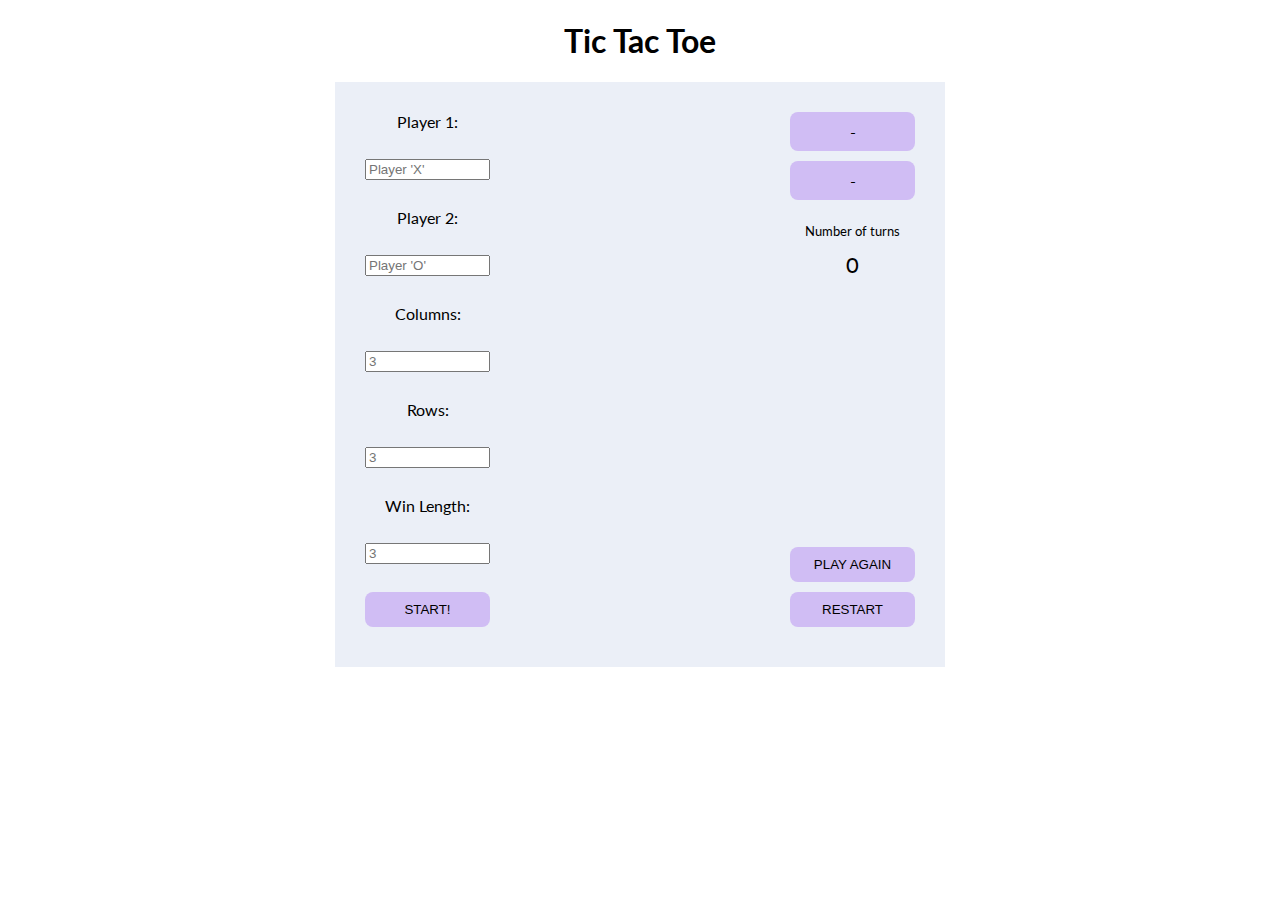
<file: 006-TicTacToe/index.html>
<!DOCTYPE html>
<html lang="en">
<head>
    <meta charset="UTF-8">
    <meta name="description" content="Tic Tac Toe">
    <meta name="keywords" content="HTML, CSS, JavaScript, tic tac toe">
    <meta name="author" content="Tetiana Rohalska">
    <meta name="viewport" content="width=device-width, initial-scale=1.0">
    <title>Tic Tac Toe</title>
    <link rel="stylesheet"  href="https://fonts.googleapis.com/css?family=Lato:300,400,700,900"/>
    <link rel="stylesheet" href="https://fonts.googleapis.com/css2?family=Finger+Paint&display=swap"/>
    <link rel="stylesheet" href="style.css">
</head>

<body>
    <h1 id="title">Tic Tac Toe</h1>
    <main>
        <section id="startBox" class="sidebar">
            <label for="player1_name">Player 1:</label>
            <input type="text" id="player1_name" maxlength="20" placeholder="Player 'X'"/>
            <label for="player2_name">Player 2:</label>
            <input type="text" id="player2_name" maxlength="20" placeholder="Player 'O'"/>

            <label for="columns">Columns:</label>
            <input type="number" id="columns" min="3" max="10" placeholder="3"/>
            <label for="rows">Rows:</label>
            <input type="number" id="rows" min="3" max="10" placeholder="3">

            <label for="steps">Win Length:</label>
            <input type="number" id="steps" min="3" max="10" placeholder="3"/>
            <button id="start" class="button_box">START!</button>
        </section>

        <section id="field"></section>

        <section class="sidebar">
            <!-- Add players' name function -->
            <p id="player1" class="button_box">-</p>
            <p id="player2" class="button_box">-</p>

            <div id="turns">
                <p id="titleTurns">Number of turns</p>
                <p id="numberTurns">0</p>
            </div>

            <h2 id="status"></h2>
            <button id="playAgain" class="button_box">PLAY AGAIN</button>
            <button id="restart" class="button_box">RESTART</button>
        </section>
    </main>

    <script src="game.js"></script>
</body>
</html>
</file>
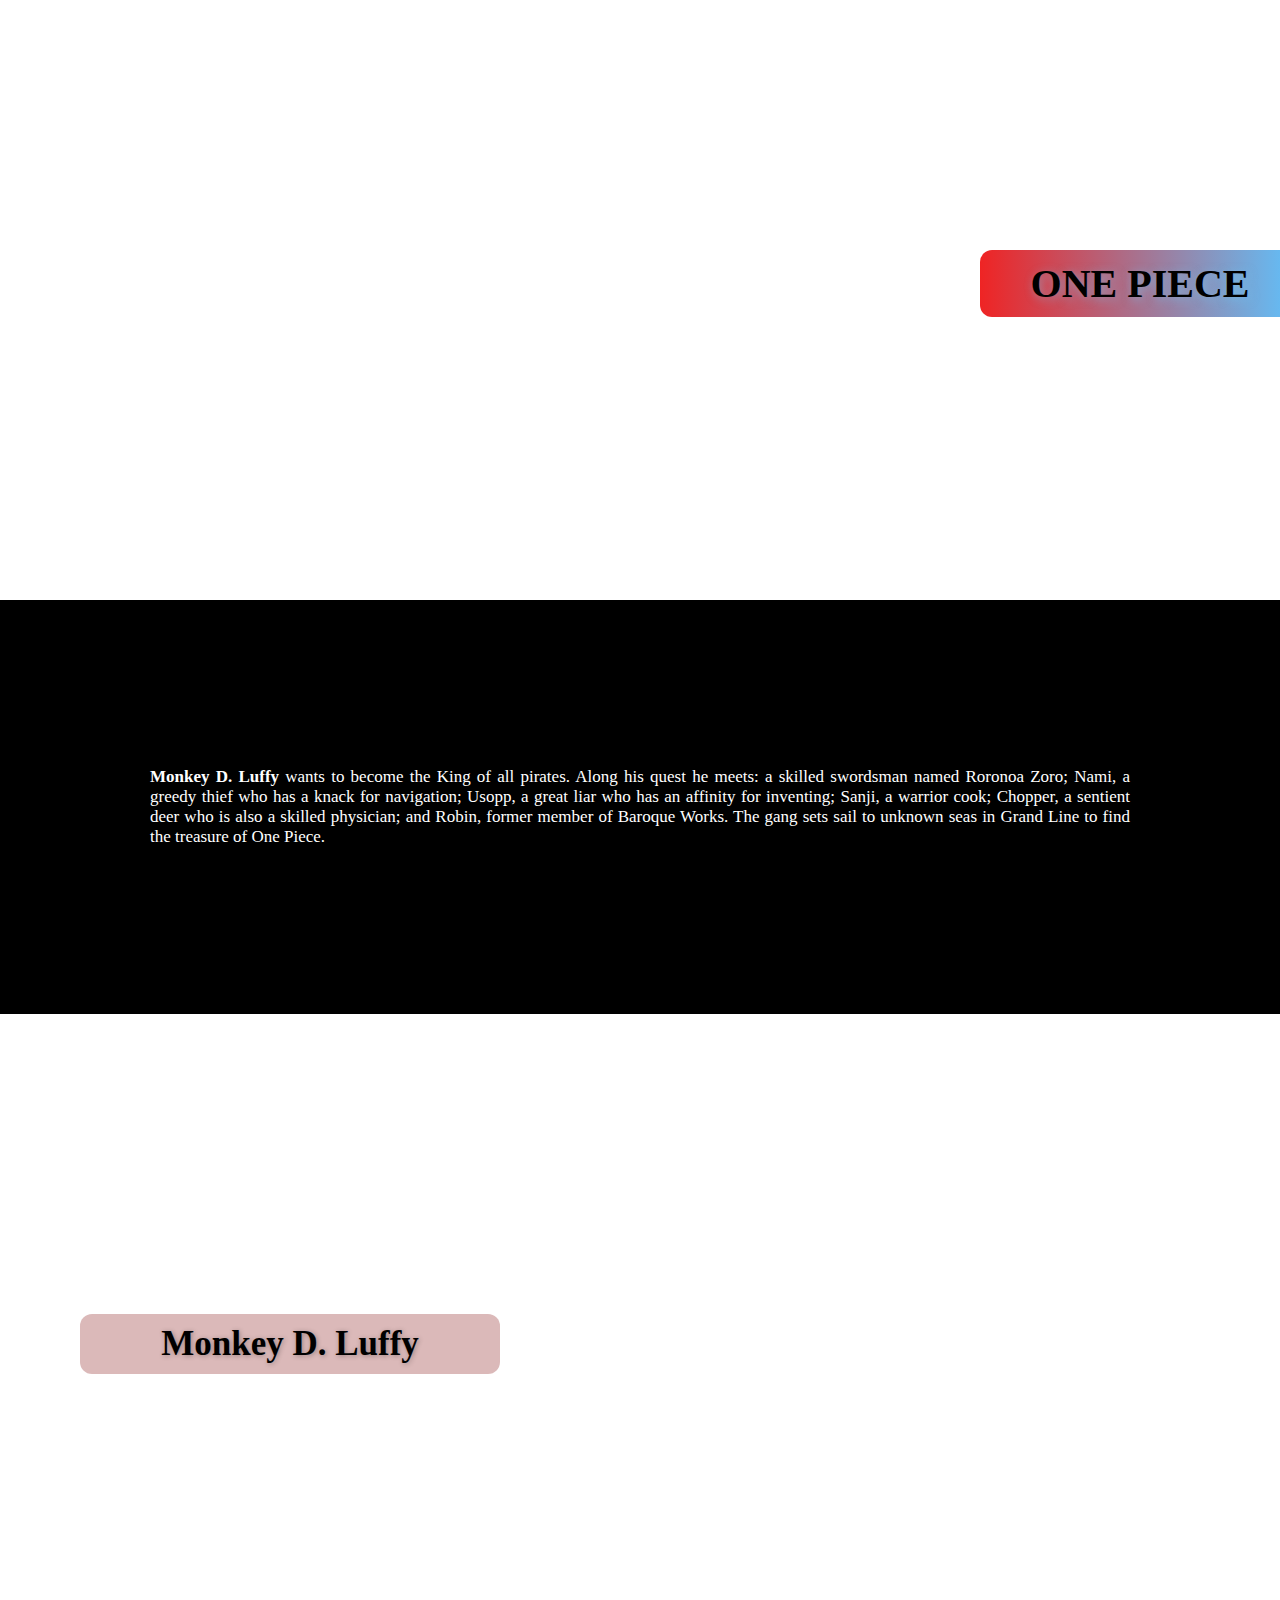
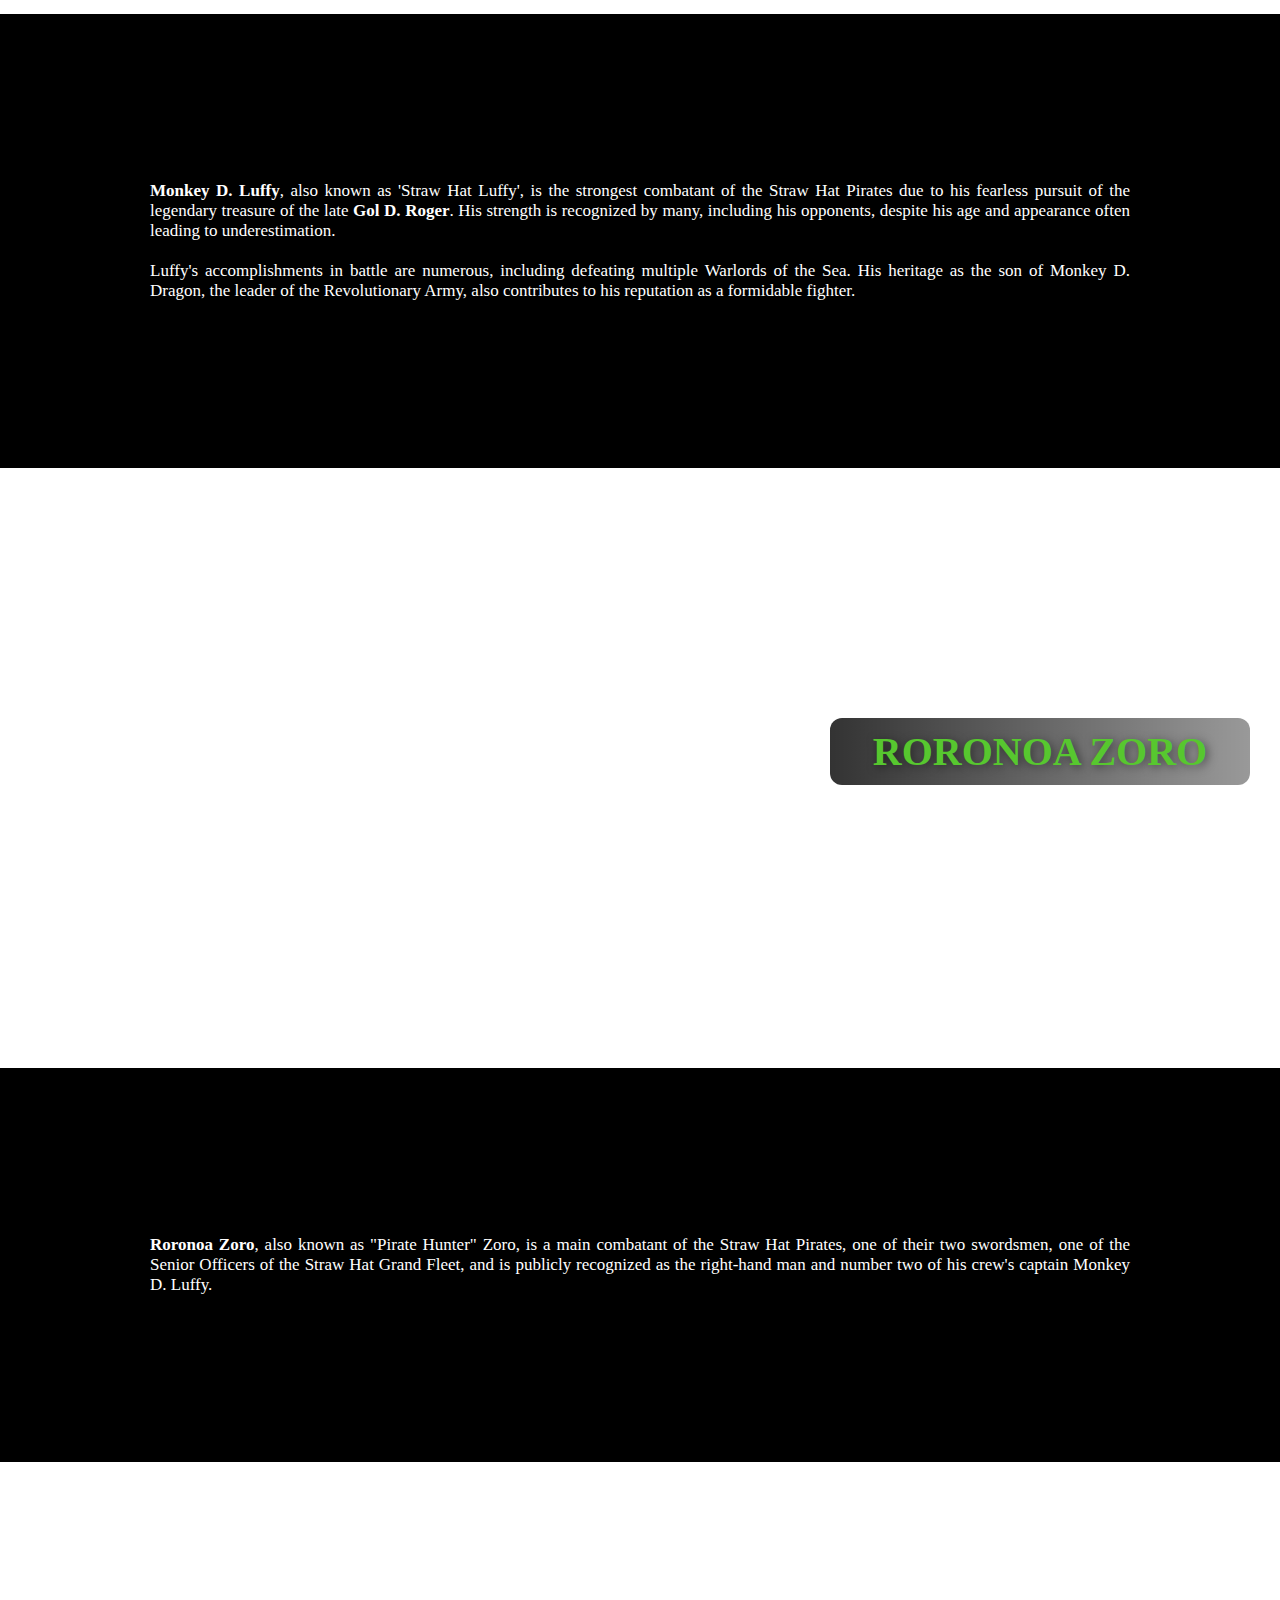
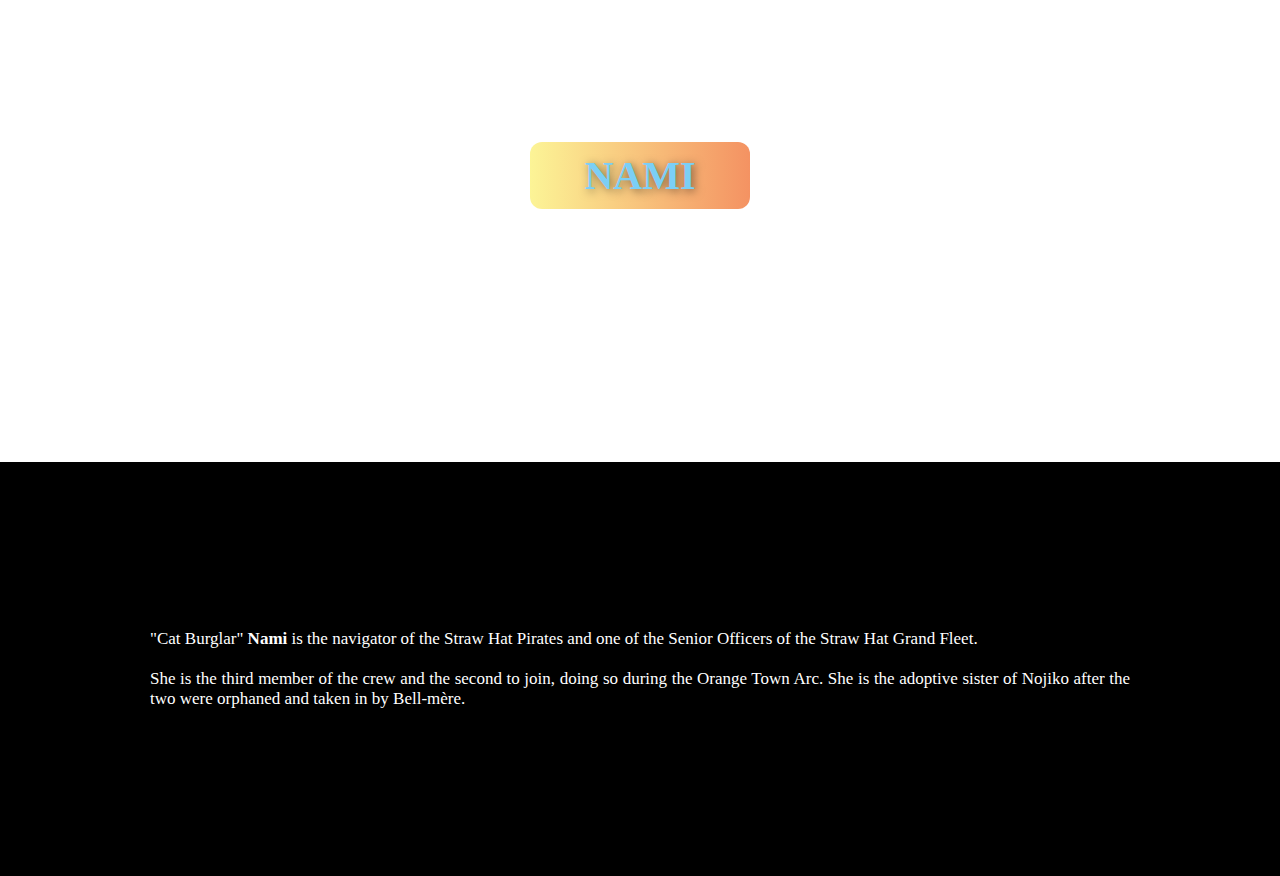
<file: ParallaxWebpage.html>
<!DOCTYPE html>
<html lang="en">
<head>
    <style>
        body {
            margin: 0px;
            padding: 0px;
        }

        /* Style first parallax */
        .parallax-1 {
            width: 100%;
            height: 600px;
            background: url(https://wallpapercave.com/wp/wp4658719.png);
            background-size: 100% 100%;
            background-attachment: fixed;
        }

        /* Style the title of first parallax */
        .parallax-1 h1 {
            margin: auto;
            position: relative;
            left: 500px;
            top: 250px;
            width: 300px;
            padding: 10px;
            border-radius: 12px;
            background: linear-gradient(90deg, rgb(239, 36, 36), rgb(94, 194, 253));
            color: rgb(0, 0, 0);
            text-align: center;
            text-transform: uppercase;
            font-size: 40px;
            font-family: 'Protest Guerrilla', bold;
            text-shadow: 2px 2px 10px rgba(107, 211, 252, 0.5);
            animation: fadeIn 2s ease-in-out;
        }

        /* Fade-in animation */
        @keyframes fadeIn {
            from {opacity: 0;}
            to {opacity: 1;}
        }

        /* Style second parallax */
        .parallax-2 {
            width: 100%;
            height: 600px;
            background: url(https://images2.alphacoders.com/136/1369365.jpeg);
            background-size: 100% 100%;
            background-attachment: fixed;
        }

        /* Style the title of second parallax */
        .parallax-2 h1 {
            margin: auto;
            position: relative;
            right: 350px;
            top: 300px;
            width: 400px;
            padding: 10px;
            border-radius: 12px;
            background-color: rgba(210, 167, 167, 0.8);
            color: black;
            text-align: center;
            font-size: 35px;
            font-family: 'Playwrite Cuba';
            text-shadow: 1px 1px 5px rgba(0, 0, 0, 0.3);
            animation: slideIn 2s ease-in-out;
        }

        /* Slide-in animation */
        @keyframes slideIn {
            from { transform: translateY(50px); opacity: 0; }
            to { transform: translateY(0); opacity: 1; }
        }

        /* Style third parallax */
        .parallax-3 {
            width: 100%;
            height: 600px;
            background: url(https://motionbgs.com/media/4708/zoro-king-of-hell2.jpg);
            background-size: 100% 100%;
            background-attachment: fixed;
        }

        /* Style the title of third parallax */
        .parallax-3 h1 {
            margin: auto;
            position: relative;
            left: 400px;
            top: 250px;
            width: 400px;
            padding: 10px;
            border-radius: 12px;
            background: linear-gradient(90deg, rgba(0,0,0,0.8), rgba(0,0,0,0.4));
            color: rgb(87, 199, 47);
            text-align: center;
            text-transform: uppercase;
            font-size: 40px;
            text-shadow: 2px 2px 10px rgba(0, 0, 0, 0.5);
            animation: fadeIn 2s ease-in-out;
        }

        /* Style fourth parallax */
        .parallax-4 {
            width: 100%;
            height: 600px;
            background: url(https://www.ultraimagehub.com/wallpapers/tr:flp-false,gx-0.6,gy-0.5,q-75,rh-3264,rw-5824,th-1080,tw-1920/1224930624767397918.jpeg);
            background-size: 100% 100%;
            background-attachment: fixed;
        }

        /* Style the title of fourth parallax */
        .parallax-4 h1 {
            margin: auto;
            position: relative;
            top: 280px;
            width: 200px;
            padding: 10px;
            border-radius: 12px;
            background: linear-gradient(90deg, rgb(252, 244, 150), rgba(243, 137, 85, 0.922));
            color: rgb(123, 207, 246);
            text-align: center;
            text-transform: uppercase;
            font-family: 'Sevillana', cursive;
            font-size: 40px;
            text-shadow: 2px 2px 10px rgba(0, 0, 0, 0.5);
            animation: fadeIn 2s ease-in-out;
        }

        /* Style content */
        .con-1 {
            padding: 150px;
            background-color: black;
            color: white;
            font-size: 17px;
            text-align: justify;
        }
    </style>
</head> 

<body>
    <!-- Title for first parallax -->
    <div class="parallax-1">
        <h1>One Piece</h1>
    </div>

    <!-- Content of the first parallax -->
    <div class="con-1">
        <p>
            <b>Monkey D. Luffy</b> wants to become the King of all pirates. Along his quest he meets: a skilled swordsman named Roronoa Zoro; Nami, a greedy thief who has a knack for navigation; Usopp, a great liar who has an affinity for inventing; Sanji, a warrior cook; Chopper, a sentient deer who is also a skilled physician; and Robin, former member of Baroque Works. The gang sets sail to unknown seas in Grand Line to find the treasure of One Piece.
        </p>
    </div>

    <!-- Title for second parallax -->
    <div class="parallax-2">
        <h1>Monkey D. Luffy</h1>
    </div>

    <!-- Content of the second parallax -->
    <div class="con-1">
        <p>
            <b>Monkey D. Luffy</b>, also known as 'Straw Hat Luffy', is the strongest combatant of the Straw Hat Pirates due to his fearless pursuit of the legendary treasure of the late <b>Gol D. Roger</b>. His strength is recognized by many, including his opponents, despite his age and appearance often leading to underestimation. <br><br>Luffy's accomplishments in battle are numerous, including defeating multiple Warlords of the Sea. His heritage as the son of Monkey D. Dragon, the leader of the Revolutionary Army, also contributes to his reputation as a formidable fighter.
        </p>
    </div>

    <!-- Title for third parallax -->
    <div class="parallax-3">
        <h1>Roronoa Zoro</h1>
    </div>

    <!-- Content of the third parallax -->
    <div class="con-1">
        <p>
            <b>Roronoa Zoro</b>, also known as "Pirate Hunter" Zoro, is a main combatant of the Straw Hat Pirates, one of their two swordsmen, one of the Senior Officers of the Straw Hat Grand Fleet, and is publicly recognized as the right-hand man and number two of his crew's captain Monkey D. Luffy.
        </p>
    </div>

    <!-- Title for fourth parallax -->
    <div class="parallax-4">
        <h1>Nami</h1>
    </div>

    <!-- Content of the fourth parallax -->
    <div class="con-1">
        <p>
            "Cat Burglar" <b>Nami</b> is the navigator of the Straw Hat Pirates and one of the Senior Officers of the Straw Hat Grand Fleet. <br><br>She is the third member of the crew and the second to join, doing so during the Orange Town Arc. She is the adoptive sister of Nojiko after the two were orphaned and taken in by Bell-mère.
        </p>
    </div>

</body>
</html>
</file>
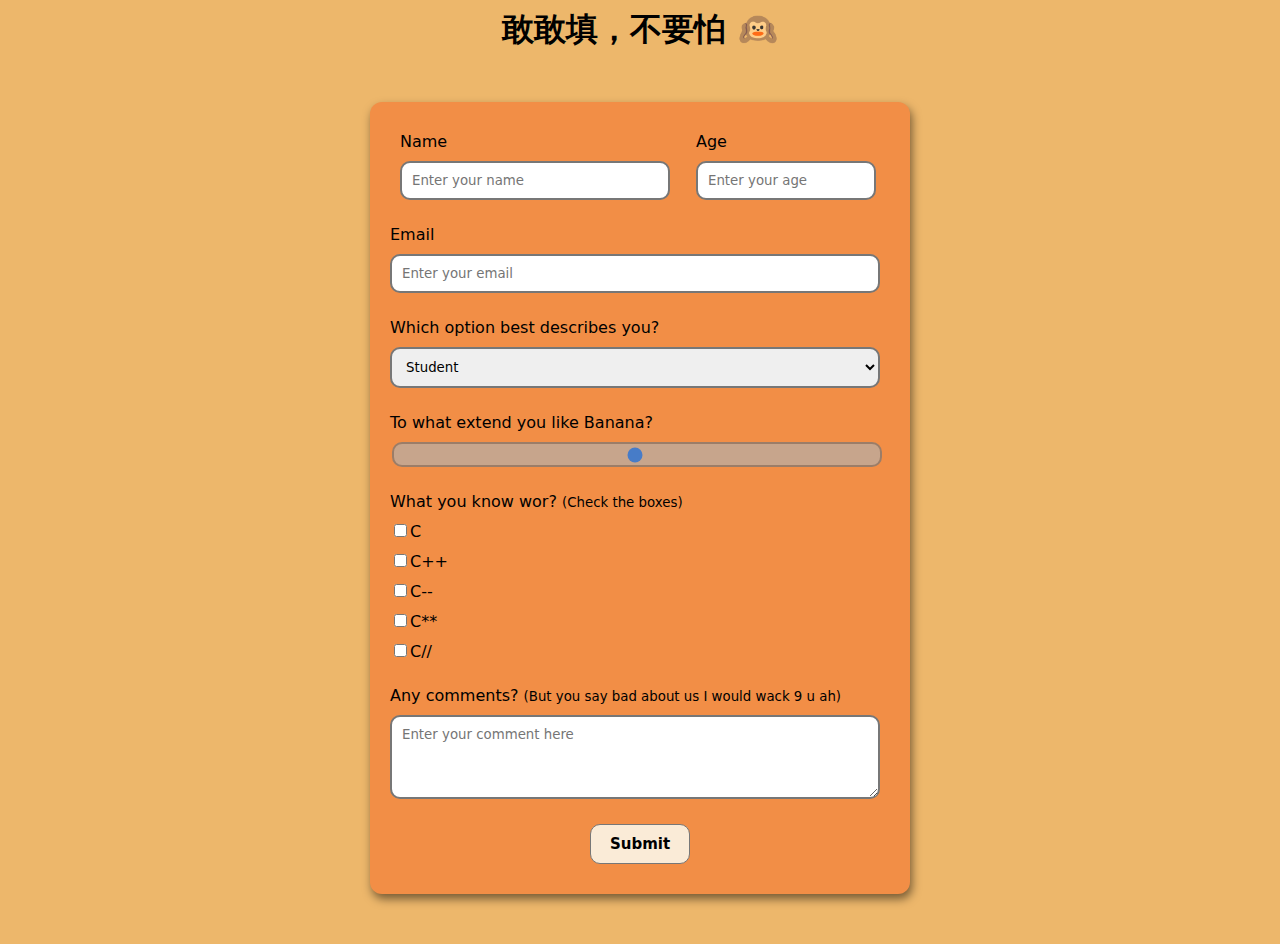
<file: SurveyForm.html>
<!DOTYPE html>
<html lang="en">

<head>
    <!-- Encoding character for webpage -->
    <meta charset="UTF-8"> 
    <!-- Rendering page using the latest version of IE's rendering engine -->
    <meta http-equiv="X-UA-Compatible" content="IE=edge"> 
    <!-- Controlling webpage layout on mobile devices -->
    <meta name="viewport" content="width=device-width, initial-scale=1.0">
    <title>
        Show you some colors see see~
    </title>

    <style>
        /* Styling Body Elements e.g. Color, Font, Alignment */
        body {
            background-color: #edb76b;
            font-family: system-ui, -apple-system, BlinkMacSystemFont, 'Segoe UI', Roboto, Oxygen, Ubuntu, Cantarell, 'Open Sans', 'Helvetica Neue', sans-serif;
            text-align: center;
        }

        /* Styling the Form - Color, Padding, Shadow */
        form {
            background-color: #f28e46;
            max-width: 500px;
            margin: 50px auto;
            padding: 30px 20px;
            box-shadow: 2px 5px 10px rgba(0, 0, 0, 0.5);
            border-radius: 12px;
            justify-content: space-between;
        }

        /* Styling form-control Class */
        .form-control {
            text-align: left;
            margin-bottom: 25px;
        }

        /* Styling form-control Label */
        .form-control label {
            display: block;
            margin-bottom: 10px;
        }

        /* Flexbox container for Name and Age */
        .flex-container {
            display: flex;
            justify-content: space-between;
            align-items: center;
        }

        .flex-item {
            margin: 0;
            padding: 0 10px; /* Add padding between items */
        }

        .name-field {
            flex: 6; /* 60% of the space */
        }

        .age-field {
            flex: 4; /* 40% of the space */
        }

        .name-field input, .age

        /* Styling Slider */
        .slidecontainer {
            width: 100%; /* Width of the outside container */
        }

        /* The slider itself */
        .slider {
            appearance: none;
            width: 50%;
            height: 25px;
            background: #b5afaa;
            outline: none; /* Remove outline */
            opacity: 0.7; /* Set transparency (for mouse-over effects on hover) */
            -webkit-transition: .2s; /* 0.2 second transition on hover */
            transition: opacity .2s;
            border-radius: 12px; /* Rounded corners */
            padding: 0 2px; /* Add padding inside the slider */
        }

        /* Mouse-Over Effects */
        .slider:hover {
            opacity: 1; /* Fully shown on ouse-over */
        }


        /* Styling form-control - input, select, textarea */
        .form-control input,
        .form-control select,
        .form-control textarea {
            border: 2px solid #777;
            border-radius: 10px;
            font-family: inherit;
            padding: 10px;
            display: block;
            width: 98%;
        }

        /* Styling form-control Radio Button & Checkbox*/
        .form-control input[type="radio"],
        .form-control input[type="checkbox"] {
            display: inline-block;
            width: auto;
            border-radius: 8px;
        }

        /* Styling Button */
        button {
            background-color: antiquewhite;
            border: 1px solid #777;
            border-radius: 10px;
            font-family: inherit;
            font-size: 15px;
            display: block;
            width: 20%;
            margin-top: 50px;
            margin-bottom: 20px;
            padding: 10px; /* Make space for the button inside */
            margin: auto; /* To make the button in the middle */
        }
    </style>
</head>

<body>
    <h1>敢敢填，不要怕 🙉</h1>

    <!-- Create Form -->
    <form id="form">
        <!-- Details -->
        <div class="form-control">
            <div class="flex-container">
                <div class="flex-item name-field">
                    <label for="name" id="label-name">Name</label>
                    <!-- Input Type Text -->
                    <input type="text" id="name" placeholder="Enter your name" />
                </div>
                <div class="flex-item age-field">
                    <label for="age" id="label-age">Age</label>
                    <!-- Input Type Text -->
                    <input type="number" id="age" placeholder="Enter your age" min="0" />
                </div>
            </div>            
        </div>

        <div class="form-control">
            <label for="email" id="label-email">
                Email
            </label>
            <!-- Input Type Email -->
            <input type="email" id="email" placeholder="Enter your email" required />
        </div>

        <div class="form-control">
            <label for="role" id="label-role">
                Which option best describes you?
            </label>
            <!-- Dropdown Options -->
            <select name="role" id="role">
                <option value="student">Student</option>
                <option value="intern">Intern</option>
                <option value="professional">Professional</option>
                <option value="monkey">Monkey</option>
            </select>
        </div>

        <div class="form-control">
            <label>
                To what extend you like Banana?
            </label>
            <!-- Input Type Slide Container -->
            <div class="slidecontainer">
                <input type="range" min="1" max="100" value="50" class="slider" id="myRange">
            </div>
        </div>

        <div class="form-control">
            <label>What you know wor?
                <small>(Check the boxes)</small>
            </label>
            <!-- Input Type Checkbox -->
             <label for="input-1">
                <input type="checkbox" name="input">C</label>
             </label>
             <label for="input-2">
                <input type="checkbox" name="input">C++</label>
             </label>
             <label for="input-3">
                <input type="checkbox" name="input">C--</label>
             </label>
             <label for="input-4">
                <input type="checkbox" name="input">C**</label>
             </label>
             <label for="input-5">
                <input type="checkbox" name="input">C//</label>
             </label>
        </div>

        <div class="form-control">
            <label for="comment">
                Any comments?
                    <small>(But you say bad about us I would wack 9 u ah)</small>
            </label>
            <!-- Multi-line text input control -->
            <textarea name="comment" id="comment" rows="4" placeholder="Enter your comment here"></textarea>
        </div>

            <!-- Multi-line text input control -->
            <button type="submit" value="submit"><b>Submit</b></button>
    </form>
</body>

</html>
</file>
<file: 006-TicTacToe/style.css>
body {
    font-family: "Lato", sans-serif;
    text-align: center;
    font-size: 16px;
    caret-color: transparent;
}

main {
    display: flex;
    justify-content: center;
    min-height: 65vh;
}

section {
    text-align: center;
    padding: 30px;
    background: #e5eaf5c0;
}

.hidden {
    display: none;
}

#field {
    padding: 30px;
    min-width: 20vh;
}

#container {
    margin: auto;
    display: flex;
    flex-direction: column;
}
.row {
    display: flex;
    flex-direction: row;
}
.cell {
    font-family: "Finger Paint", sans-serif;
    color: #232d55;
    box-shadow: 0 0 0 1px #6e92a3;
    border: 1px solid #6e92a3;
    cursor: pointer;
    line-height: 1em;
    background: #a0d2ebc0;
}

.sidebar {
    width: 125px;
    display: flex;
    flex-direction: column;
    justify-content: space-between;
}
#status {flex: 4;}

.button_box {
    box-sizing: border-box;
    background: #d0bdf4;
    border-radius: 8px;
    padding: 10px 0;
    margin: 0 0 10px 0;
    border: none;
}
button:hover {
    background-color: #8458B3;
}

#titleTurns {
    font-size: .8em;
}
#numberTurns {
    font-size: 1.4em;
    margin: 0;
}
</file>
